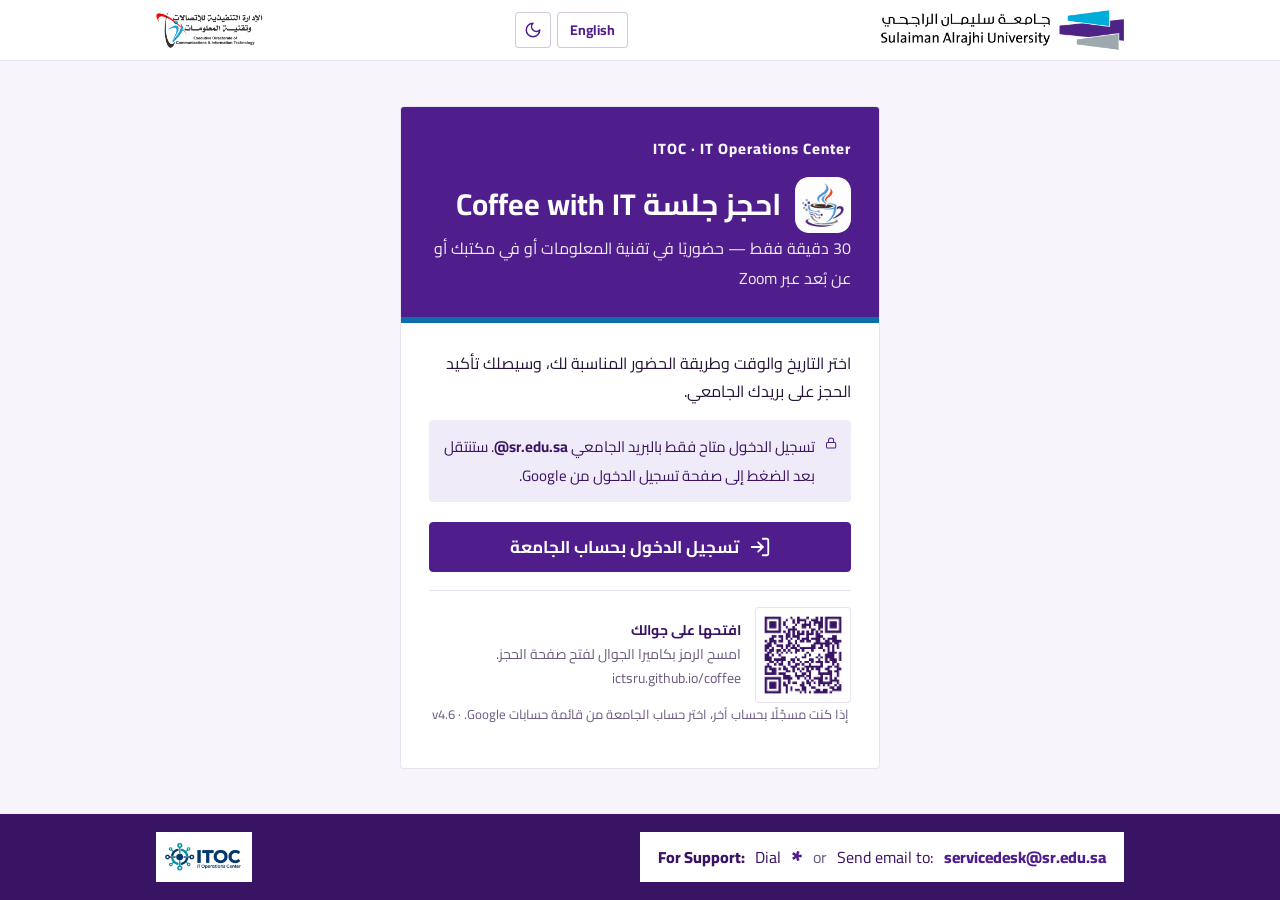
<file: index.html>
<!doctype html>
<html lang="ar" dir="rtl">
<head>
<meta charset="utf-8">
<meta name="viewport" content="width=device-width, initial-scale=1">
<script id="cwi-runtime">/* Coffee with IT · language + theme · v1.0 (app v3.6)
   - Language: Arabic by default on every visit. ?lang=en (e.g. links in English e-mails) or the «English» button switch it;
     the choice is kept while the browser tab/session stays open (sessionStorage), not across visits.
     Theme: saved choice › device setting (follows it live).
   - The page markup stays Arabic; this layer translates text nodes and attributes (placeholder, title, aria-label, alt)
     with the EN dictionary and the patterns below, including content rendered later (MutationObserver).
   - Mark any element with data-noi18n to leave it untouched. */
(function () {
  'use strict';
  var KL = 'cwit.lang', KT = 'cwit.theme';
  function get(k) { try { return localStorage.getItem(k); } catch (e) { return null; } }
  function put(k, v) { try { localStorage.setItem(k, v); } catch (e) {} }
  function sget(k) { try { return sessionStorage.getItem(k); } catch (e) { return null; } }
  function sput(k, v) { try { sessionStorage.setItem(k, v); } catch (e) {} }
  try { localStorage.removeItem(KL); } catch (e) {}   // v3.6–3.7 remembered the language across visits
  function qp(name) { var m = new RegExp('[?&]' + name + '=([^&#]*)').exec(location.search); return m ? decodeURIComponent(m[1]) : ''; }
  var mq = window.matchMedia ? window.matchMedia('(prefers-color-scheme: dark)') : null;
  function sysTheme() { return mq && mq.matches ? 'dark' : 'light'; }
  var urlLang = qp('lang'), urlTheme = qp('theme');
  if (urlLang === 'ar' || urlLang === 'en') sput(KL, urlLang);
  if (urlTheme === 'dark' || urlTheme === 'light') put(KT, urlTheme);
  var lang = sget(KL), theme = get(KT);
  var CWI = window.CWI = {
    lang: (lang === 'ar' || lang === 'en') ? lang : 'ar',
    langSet: lang === 'ar' || lang === 'en',
    theme: (theme === 'dark' || theme === 'light') ? theme : sysTheme(),
    themeSet: theme === 'dark' || theme === 'light',
    listeners: [],
    onChange: function (fn) { CWI.listeners.push(fn); }
  };
  function applyRoot() {
    var h = document.documentElement;
    h.setAttribute('lang', CWI.lang); h.setAttribute('dir', CWI.lang === 'ar' ? 'rtl' : 'ltr'); h.setAttribute('data-theme', CWI.theme);
  }
  applyRoot();
  if (mq) (mq.addEventListener ? mq.addEventListener.bind(mq, 'change') : mq.addListener.bind(mq))(function () {
    if (!CWI.themeSet) { CWI.theme = sysTheme(); applyRoot(); syncButtons(); fire('theme'); }
  });

  /* ---------- translation ---------- */
  var EN = {"جامعة سليمان الراجحي":"Sulaiman Al Rajhi University","الإدارة التنفيذية للاتصالات وتقنية المعلومات":"Executive Directorate of Communications & IT","Coffee with IT — قهوة مع تقنية المعلومات":"Coffee with IT","حدث خطأ غير متوقع.":"An unexpected error occurred.","جارٍ التحميل…":"Loading…","الأحد":"Sunday","الاثنين":"Monday","الثلاثاء":"Tuesday","الأربعاء":"Wednesday","الخميس":"Thursday","الجمعة":"Friday","السبت":"Saturday","يناير":"January","فبراير":"February","مارس":"March","أبريل":"April","مايو":"May","يونيو":"June","يوليو":"July","أغسطس":"August","سبتمبر":"September","أكتوبر":"October","نوفمبر":"November","ديسمبر":"December","احجز جلسة Coffee with IT":"Book a Coffee with IT session","احجز جلسة":"Book a","جلسة قصيرة مع فريق تقنية المعلومات — اختر الموضوع والموعد المناسبين لك":"A short session with the IT team — choose the topic and time that suit you","مدة الجلسة 10 دقائق":"Session length: 10 minutes","دقائق":"minutes","مسجّل الدخول:":"Signed in:","لوحة الإدارة":"Admin dashboard","جارٍ تحميل المواعيد المتاحة…":"Loading available times…","حجوزاتي القائمة":"My upcoming bookings","اختر التاريخ":"Choose a date","لا توجد مواعيد متاحة حاليًا. يرجى المحاولة لاحقًا.":"No times are available right now. Please try again later.","اختر الوقت":"Choose a time","اختر التاريخ أولًا.":"Choose a date first.","طريقة الحضور":"Attendance","حضوري":"In person","في مقر الإدارة التنفيذية للاتصالات وتقنية المعلومات":"At the Executive Directorate of Communications & IT","في مكتبك":"At your office","حضوري — يزورك فريق تقنية المعلومات في مكتبك":"In person — the IT team visits you at your office","عن بُعد عبر":"Remote via","يصلك رابط الاجتماع بالبريد الإلكتروني":"You will receive the meeting link by e-mail","أين مكتبك؟":"Where is your office?","رقم المبنى":"Building no.","رقم المكتب":"Office no.","مثال: 1":"e.g. 1","مثال: 2122":"e.g. 2122","بياناتك":"Your details","موضوع الجلسة":"Session topic","اختر موضوع الجلسة…":"Choose a session topic…","✎ موضوع آخر أو سؤال تود مناقشته…":"✎ Another topic or a question you'd like to discuss…","اكتب الموضوع أو السؤال الذي تود مناقشته":"Write the topic or question you'd like to discuss","مثال: كيف أشارك ملفًا كبيرًا مع جهة خارجية بأمان؟":"e.g. How do I share a large file with an external party securely?","الاسم":"Name","البريد الإلكتروني":"E-mail","تمت تعبئته من حساب الدخول":"Filled in from your sign-in account","الإدارة":"Department","اختر الإدارة…":"Choose the department…","رقم التحويلة":"Extension","ملاحظات إضافية (اختياري)":"Additional notes (optional)","ملخص الحجز":"Booking summary","الموضوع":"Topic","التاريخ":"Date","الوقت":"Time","الحضور":"Attendance","أكمل الحقول المطلوبة (*) لتفعيل زر التأكيد.":"Complete the required fields (*) to enable the confirm button.","تأكيد الحجز":"Booking confirmation","جارٍ الحجز…":"Booking…","✓ تم تأكيد الحجز":"✓ Booking confirmed","تم تأكيد حجزك":"Your booking is confirmed","أرسلنا تفاصيل الحجز إلى بريدك الجامعي":"We have sent the booking details to your university e-mail","، مع دعوة في التقويم":", with a calendar invitation","العودة إلى المواعيد":"Back to available times","رقم الحجز":"Booking no.","مكتمل":"Full","محجوز":"Booked","إلغاء":"Cancel","تم إلغاء الحجز.":"Booking cancelled.","حضوري — في مكتبك":"In person — at your office","عن بُعد (Zoom)":"Remote (Zoom)","يرجى اختيار موضوع الجلسة.":"Please choose a session topic.","يرجى كتابة الموضوع أو السؤال الذي تود مناقشته.":"Please write the topic or question you'd like to discuss.","يرجى إدخال رقم المبنى.":"Please enter the building number.","يرجى إدخال رقم المكتب.":"Please enter the office number.","يرجى إدخال الاسم.":"Please enter your name.","يرجى إدخال بريد إلكتروني صحيح.":"Please enter a valid e-mail address.","يرجى اختيار الإدارة.":"Please choose your department.","الإدارة التنفيذية للاتصالات وتقنية المعلومات — [المبنى / الغرفة]":"Executive Directorate of Communications & IT — [Building / Room]","حماية بيانات الاجتماعات عند استخدام Read AI":"Protecting meeting data when using Read AI","إعدادات مشاركة تقارير Read AI":"Read AI report-sharing settings","الاستخدام الآمن لأدوات الذكاء الاصطناعي":"Safe use of AI tools","لديك حجز قائم بالفعل. يمكنك إلغاؤه من «حجوزاتي» ثم الحجز من جديد.":"You already have an upcoming booking. Cancel it under “My bookings” to book again.","هذا الموعد غير متاح.":"This time is not available.","انتهى هذا الموعد، يرجى اختيار موعد آخر.":"This time has passed — please choose another.","عذرًا، تم حجز هذا الموعد للتو. يرجى اختيار موعد آخر.":"Sorry, this time was just booked. Please choose another.","بيانات الحجز غير مكتملة.":"The booking details are incomplete.","الموضوع المختار لم يعد متاحًا — حدّث الصفحة واختر موضوعًا من القائمة.":"The selected topic is no longer available — refresh the page and choose a topic from the list.","اكتب الموضوع أو السؤال الذي تود مناقشته.":"Write the topic or question you'd like to discuss.","أدخل رقم المبنى ورقم المكتب للجلسة الحضورية في مكتبك.":"Enter the building and office number for a session at your office.","لم يتم العثور على الحجز.":"Booking not found.","لم يتم العثور على الحجز. تأكد من فتح الرابط من رسالة التقييم.":"Booking not found. Make sure you opened the link from the rating e-mail.","رابط التقييم خاص بصاحب الحجز. سجّل الدخول بالحساب الذي حجزت به.":"This rating link belongs to the person who booked. Sign in with the account you booked with.","رابط التقييم خاص بصاحب الحجز.":"This rating link belongs to the person who booked.","هذا الحجز ملغى، لا يمكن تقييمه.":"This booking was cancelled and cannot be rated.","يرجى اختيار التقييم من 1 إلى 5.":"Please select a rating from 1 to 5.","يمكنك تقييم الجلسة بعد انتهائها.":"You can rate the session after it ends.","الدخول متاح فقط بالبريد الجامعي @sr.edu.sa":"Sign-in is available only with a university @sr.edu.sa account","هذه الصفحة متاحة لمسؤولي النظام فقط.":"This page is available to system administrators only.","تقييم جلسة Coffee with IT":"Rate your Coffee with IT session","قيّم جلسة":"Rate your","رأيك يساعدنا على تطوير جلساتنا":"Your feedback helps us improve our sessions","الجلسة":"Session","ما مدى رضاك العام عن الجلسة؟":"Overall, how satisfied were you with the session?","ما مقترحاتك لتحسين جلسات Coffee with IT؟":"What would you suggest to improve Coffee with IT sessions?","اختياري":"Optional","إرسال التقييم":"Submit rating","جارٍ الإرسال…":"Sending…","شكرًا لتقييمك":"Thank you for your feedback","يمكنك تعديل تقييمك في أي وقت من نفس الرابط.":"You can change your rating at any time from the same link.","تعديل التقييم":"Edit rating","سبق أن قيّمت هذه الجلسة — يمكنك تعديل تقييمك.":"You have already rated this session — you can update your answer.","يرجى اختيار التقييم من 1 إلى 5":"Please select a rating from 1 to 5","غير راضٍ إطلاقًا":"Very dissatisfied","غير راضٍ":"Dissatisfied","محايد":"Neutral","راضٍ":"Satisfied","راضٍ جدًا":"Very satisfied","احجز جلسة Coffee with IT — تسجيل الدخول":"Book a Coffee with IT session — Sign in","10 دقائق فقط — حضوريًا في تقنية المعلومات أو عن بُعد عبر":"Just 10 minutes — in person at IT or remotely via","اختر التاريخ والوقت وطريقة الحضور المناسبة لك، وسيصلك تأكيد الحجز على بريدك الجامعي.":"Choose the date, time and attendance mode that suit you, and you will receive a confirmation at your university e-mail.","تسجيل الدخول متاح فقط بالبريد الجامعي":"Sign-in is available only with your university e-mail",". ستنتقل بعد الضغط إلى صفحة تسجيل الدخول من Google.":". You will be taken to Google's sign-in page.","تسجيل الدخول بحساب الجامعة":"Sign in with your university account","رمز QR لصفحة الحجز ictsru.github.io/coffee":"QR code for the booking page ictsru.github.io/coffee","افتحها على جوالك":"Open it on your phone","امسح الرمز بكاميرا الجوال لفتح صفحة الحجز.":"Scan the code with your phone camera to open the booking page.","إذا كنت مسجّلًا بحساب آخر، اختر حساب الجامعة من قائمة حسابات Google. ·":"If you are signed in with another account, choose your university account from Google's account list. ·","لوحة إدارة حجوزات Coffee with IT":"Coffee with IT bookings dashboard","لوحة إدارة حجوزات":"Bookings dashboard —","· آخر تحديث:":"· Updated:","↻ تحديث":"↻ Refresh","فتح Google Sheet":"Open Google Sheet","صفحة الحجز":"Booking page","جارٍ تحميل البيانات…":"Loading data…","المؤشرات":"Indicators","الفلاتر":"Filters","تصفية الحجوزات وإعداد التقرير":"Filter bookings and build the report","من تاريخ":"From date","إلى تاريخ":"To date","الحالة":"Status","الكل":"All","مؤكد":"Confirmed","ملغى":"Cancelled","حضوري (مقر تقنية المعلومات)":"In person (IT office)","حضوري — في مكتب الموظف":"In person — at the employee's office","الحضور الفعلي":"Actual attendance","حضر":"Attended","لم يحضر":"No-show","غير مسجّل":"Not recorded","كل الإدارات":"All departments","كل المواضيع":"All topics","مقدم الجلسة":"Presenter","كل المقدمين":"All presenters","غير محدد":"Not set","بحث (الاسم، البريد، رقم الحجز، المقدم، الملاحظات)":"Search (name, e-mail, booking no., presenter, notes)","ابحث…":"Search…","فترة سريعة:":"Quick range:","اليوم":"Today","القادمة":"Upcoming","هذا الأسبوع":"This week","هذا الشهر":"This month","مسح الفلاتر":"Clear filters","⬇ تصدير Excel (CSV)":"⬇ Export Excel (CSV)","🖨 طباعة التقرير / PDF":"🖨 Print report / PDF","مقدمو الجلسات":"Presenters","(حسب الفلاتر المحددة — تُحتسب الجلسات المؤكدة المسند لها مقدم، ولا يُحتسب «لم يحضر»)":"(by the selected filters — confirmed sessions with a presenter; no-shows excluded)","عدد الجلسات":"Sessions","إجمالي الدقائق":"Total minutes","متوسط المدة":"Avg. duration","متوسط التقييم":"Avg. rating","إجمالي الدقائق لكل مقدم":"Total minutes per presenter","تقييم الجلسات":"Session ratings","(حسب الفلاتر المحددة)":"(by the selected filters)","توزيع التقييمات":"Rating distribution","متوسط التقييم حسب الموضوع":"Average rating by topic","آخر المقترحات والتعليقات":"Latest suggestions and comments","✉ إرسال الشكر والتقييم للجلسات المنتهية":"✉ Send thank-you & rating to ended sessions","إرسال نسخة تجريبية إليّ":"Send me a test copy","تفعيل الإرسال التلقائي":"Turn on automatic sending","مواضيع الجلسات":"Session topics","(تظهر المواضيع المفعّلة في القائمة المنسدلة بصفحة الحجز)":"(active topics appear in the booking page drop-down)","موضوع جديد:":"New topic:","مثال: الاستخدام الآمن لأدوات الذكاء الاصطناعي":"e.g. الاستخدام الآمن لأدوات الذكاء الاصطناعي","+ إضافة الموضوع":"+ Add topic","قائمة مقدمي الجلسات":"Presenter list","(تظهر الأسماء المفعّلة في القائمة المنسدلة عند تسجيل تفاصيل الجلسة)":"(active names appear in the drop-down when recording session details)","إضافة:":"Add:","اكتب الاسم":"Type the name","+ إضافة":"+ Add","صلاحيات لوحة الإدارة":"Admin dashboard access","صلاحيات الدخول على لوحة الإدارة":"Admin dashboard access","إدارة الصلاحيات متاحة لمالك النظام فقط — القائمة للعرض.":"Only the system owner can manage access — this list is read-only.","منح صلاحية:":"Grant access:","+ منح الصلاحية":"+ Grant access","مالك النظام لديه الصلاحية دائمًا ولا يمكن إيقافه. أي حساب آخر يُمنح أو يُوقف من هنا مباشرة دون تعديل الكود.":"The system owner always has access and cannot be suspended. Any other account is granted or suspended here — no code changes needed.","الحجوزات حسب الموضوع":"Bookings by topic","الحجوزات حسب الإدارة":"Bookings by department","الحجوزات حسب اليوم":"Bookings by day","سجل الحجوزات":"Bookings log","الموعد":"Slot","الموظف":"Employee","مقدم الجلسة / المدة":"Presenter / duration","الملاحظات":"Notes","التقييم":"Rating","إجراء":"Action","لا توجد حجوزات مطابقة للفلاتر.":"No bookings match the filters.","تفاصيل الجلسة":"Session details","الوقت المستغرق (بالدقائق)":"Actual duration (minutes)","مثال: 10":"e.g. 10","مدة الجلسة المخططة:":"Planned session length:","دقائق. اتركه فارغًا إن لم تُعقد الجلسة.":"minutes. Leave empty if the session did not take place.","ملاحظات على الجلسة":"Session notes","ما الذي نوقش، أسئلة الموظف، إجراءات متابعة…":"What was discussed, the employee's questions, follow-up actions…","حفظ":"Save","حجوزات مؤكدة":"Confirmed bookings","جلسات قادمة":"Upcoming sessions","حضوري / عن بُعد":"In person / remote","نسبة الحضور الفعلي":"Attendance rate","إجمالي دقائق الجلسات":"Total session minutes","حجوزات ملغاة":"Cancelled bookings","مرات الدخول للصفحة":"Page sign-ins","إجمالي":"Total","لا توجد بيانات.":"No data.","منتهٍ":"Ended","في المكتب":"At office","موضوع مقترح":"Suggested topic","المدة غير مسجّلة":"Duration not recorded","بانتظار الرد":"Awaiting reply","✎ تسجيل التفاصيل":"✎ Record details","✎ تعديل التفاصيل":"✎ Edit details","↻ إعادة إرسال التقييم":"↻ Resend rating","✉ إرسال الشكر والتقييم":"✉ Send thank-you & rating","الجلسة:":"Session:","الموظف:":"Employee:","عدد التقييمات":"Ratings","نسبة الاستجابة":"Response rate","نسبة الرضا":"Satisfaction","راضٍ أو راضٍ جدًا (4–5)":"Satisfied or very satisfied (4–5)","لا توجد تقييمات بعد.":"No ratings yet.","لا توجد تعليقات بعد.":"No comments yet.","الإرسال التلقائي مفعّل":"Automatic sending on","الإرسال التلقائي للشكر موقوف من الإعدادات":"Automatic thank-you is off in Settings","الإرسال التلقائي غير مفعّل":"Automatic sending off","عدد مقدمي الجلسات":"Presenters","عدد الجلسات المقدّمة":"Sessions delivered","متوسط مدة الجلسة":"Avg. session length","دقيقة":"minutes","لم تُسند جلسات لمقدمين بعد — استخدم «✎ تسجيل التفاصيل» في سجل الحجوزات.":"No sessions assigned to presenters yet — use “✎ Record details” in the bookings log.","الإجمالي":"Total","لا توجد مدد مسجّلة بعد.":"No durations recorded yet.","لا توجد أسماء بعد — أضف أول مقدم.":"No names yet — add the first presenter.","مفعّل":"Active","موقوف":"Inactive","إيقاف":"Suspend","تفعيل":"Activate","حذف":"Remove","— اختر من فريق ITOC —":"— Choose from the ITOC team —","اسم آخر (خارج الفريق)…":"Another name (outside the team)…","بريد آخر @sr.edu.sa…":"Another @sr.edu.sa e-mail…","تم إيقاف الاسم — لن يظهر في القائمة المنسدلة.":"Name suspended — it will no longer appear in the drop-down.","تم تفعيل الاسم.":"Name activated.","مالك النظام":"System owner","مسموح":"Allowed","تم حذف الصلاحية.":"Access removed.","تم تفعيل صلاحية الدخول.":"Access activated.","تم إيقاف صلاحية الدخول.":"Access suspended.","— اختر مقدم الجلسة —":"— Choose a presenter —","الوقت المستغرق يجب أن يكون رقمًا بين 1 و240 دقيقة.":"The duration must be a number between 1 and 240 minutes.","اختر مقدم الجلسة قبل تسجيل الوقت المستغرق.":"Choose the presenter before recording the duration.","تقرير حجوزات جلسات Coffee with IT":"Coffee with IT bookings report","كل الفترات":"All periods","لا توجد مواضيع بعد — أضف أول موضوع.":"No topics yet — add the first one.","تم إيقاف الموضوع — لن يظهر في صفحة الحجز.":"Topic suspended — it will no longer appear on the booking page.","تم تفعيل الموضوع.":"Topic activated.","تم إلغاء الحجز وإبلاغ الموظف.":"Booking cancelled and the employee notified.","إرسال رسالة الشكر والتقييم لكل جلسة منتهية لم تُرسل لها بعد (يُستثنى من سُجّل «لم يحضر»)؟":"Send the thank-you & rating e-mail to every ended session that has not received it (no-shows excluded)?","لا توجد جلسات منتهية بانتظار رسالة الشكر.":"No ended sessions are waiting for a thank-you e-mail.","تم تفعيل الإرسال التلقائي كل ساعة: التذكير قبل الجلسة، والشكر والتقييم بعدها.":"Hourly automatic sending is on: reminders before sessions, thank-you & rating after them.","تمت إضافة الموضوع وأصبح متاحًا في صفحة الحجز.":"Topic added and now available on the booking page.","أدخل بريدًا جامعيًا صحيحًا @sr.edu.sa":"Enter a valid university @sr.edu.sa e-mail","موضوع آخر (مقترح من الموظف)":"Other topic (suggested by the employee)","مقترح من الموظف":"Suggested by employee","من القائمة":"From list","تاريخ التسجيل":"Registered at","نوع الموضوع":"Topic type","البريد":"E-mail","التحويلة":"Extension","مكان الجلسة (المكتب)":"Location (office)","الوقت المستغرق (دقيقة)":"Duration (min)","ملاحظات الجلسة":"Session notes","ملاحظات الموظف":"Employee notes","التقييم (1-5)":"Rating (1-5)","تعليق التقييم":"Rating comment","إرسال الشكر":"Thank-you sent","الاسم الإنجليزي":"English name","✎ الاسم الإنجليزي":"✎ English name","الاسم بالإنجليزية (اختياري)":"English name (optional)","الاسم الإنجليزي للموضوع (يظهر في صفحة الحجز والبريد باللغة الإنجليزية):":"English name of the topic (shown on the English booking page and in English e-mails):","تم حفظ الاسم الإنجليزي.":"English name saved.","هذا الموضوع موجود بالفعل.":"This topic already exists.","اكتب اسم الموضوع.":"Type the topic name.","الموضوع غير موجود.":"Topic not found.","هذا الاسم موجود في القائمة بالفعل.":"This name is already in the list.","اختر أو اكتب اسم مقدم الجلسة.":"Choose or type the presenter's name.","اختر مقدم الجلسة من القائمة.":"Choose the presenter from the list.","الاسم غير موجود.":"Name not found.","هذا الحساب لديه صلاحية الدخول بالفعل.":"This account already has access.","هذا الحساب مالك النظام ولديه الصلاحية دائمًا.":"This account is the system owner and always has access.","لا يمكن تعديل صلاحية مالك النظام.":"The system owner's access cannot be changed.","لا يمكن حذف مالك النظام.":"The system owner cannot be removed.","الحساب غير موجود في قائمة الصلاحيات.":"The account is not in the access list.","البريد يجب أن يكون بالنطاق @sr.edu.sa":"The e-mail must be on the @sr.edu.sa domain","الحجز غير موجود أو ملغى مسبقًا.":"The booking does not exist or was already cancelled.","الحجز غير موجود أو ملغى.":"The booking does not exist or is cancelled.","لم تنتهِ الجلسة بعد.":"The session has not ended yet.","قيمة غير صالحة.":"Invalid value.","الوقت المستغرق يجب أن يكون بين 1 و240 دقيقة.":"The duration must be between 1 and 240 minutes.","الوضع الداكن":"Dark mode","الوضع الفاتح":"Light mode","التبديل إلى الإنجليزية":"Switch to English","جلساتي":"My sessions","جلساتي — Coffee with IT":"My sessions — Coffee with IT","مقدم جلسات":"Presenter ·","جارٍ تحميل جلساتك…":"Loading your sessions…","تصفية الجلسات":"Filter sessions","بانتظار التسجيل":"Awaiting details","المنتهية":"Past","قادمة":"Upcoming","مسجّلة":"Recorded","ابحث بالاسم أو الموضوع…":"Search by name or topic…","بحث":"Search","لا توجد جلسات مسندة إليك بعد — يُسند مسؤول النظام الجلسات إلى المقدمين من لوحة الإدارة.":"No sessions are assigned to you yet — an administrator assigns sessions to presenters from the admin dashboard.","لا توجد جلسات مطابقة.":"No matching sessions.","المكان":"Location","تحويلة":"Ext.","في مكتب الموظف":"At employee's office","تقييم الموظف:":"Employee rating:","لم يقيّم الموظف الجلسة بعد.":"The employee has not rated the session yet.","يظهر التقييم بعد انتهاء الجلسة.":"The rating appears after the session ends.","المدة المخططة:":"Planned:","يمكنك تسجيل مدة الجلسة بعد بدايتها.":"You can record the duration once the session has started.","جلسات قدّمتها":"Sessions delivered","متوسط تقييمي":"My average rating","بانتظار تسجيل المدة":"Awaiting duration","سجّل الوقت المستغرق بعد الجلسة":"Record the actual time after each session","جارٍ الحفظ…":"Saving…","✓ تم الحفظ — يظهر في لوحة الإدارة":"✓ Saved — now visible in the admin dashboard","✓ سجّلها المقدم":"✓ Recorded by presenter","هذه الجلسة غير مسندة إليك.":"This session is not assigned to you.","صفحة «جلساتي» متاحة لمقدمي الجلسات المسجّلين في القائمة فقط.":"«My sessions» is available to listed presenters only.","إرسال بريد المقدم التجريبي إليّ":"Send me a test presenter e-mail","✉ أُبلغ المقدم":"✉ Presenter notified","بريد المقدم بعد كل جلسة: مفعّل":"Presenter e-mail after each session: on","بريد المقدم موقوف من الإعدادات (PresenterMail)":"Presenter e-mail is off in Settings (PresenterMail)","بريد المقدم يتطلب تفعيل الإرسال التلقائي":"Presenter e-mail needs automatic sending turned on","تعديل الحجز":"Edit booking","✎ تعديل الحجز":"✎ Edit booking","بيانات الموظف":"Employee details","بيانات الجلسة":"Session details","متابعة الجلسة":"Session follow-up","لغة الرسائل":"E-mail language","العربية":"Arabic","English":"English","اكتب الموضوع":"Type the topic","✎ موضوع آخر (اكتبه)…":"✎ Another topic (type it)…","إرسال بريد للموظف بالبيانات المحدّثة":"E-mail the employee the updated details","سجل التعديلات":"Edit history","حفظ التعديلات":"Save changes","لم تتغير أي بيانات.":"Nothing changed.","اكتب اسم الموظف.":"Type the employee's name.","اختر الإدارة.":"Choose the department.","اختر موضوع الجلسة أو اكتبه.":"Choose or type the session topic.","أدخل تاريخًا ووقتًا صحيحين.":"Enter a valid date and time.","أدخل رقم المبنى ورقم المكتب للجلسة في مكتب الموظف.":"Enter the building and office number for a session at the employee's office.","هذا الموعد محجوز لحجز آخر — اختر وقتًا مختلفًا.":"This slot is taken by another booking — choose a different time.","أُرسل بريد للموظف بالبيانات المحدّثة.":"The employee was e-mailed the updated details.","اللغة":"Language","مكان المكتب":"Office location","الوقت المستغرق":"Duration","لم تُسند جلسات لمقدمين بعد — استخدم «✎ تعديل الحجز» في سجل الحجوزات.":"No sessions assigned to presenters yet — use “✎ Edit booking” in the bookings log.","✉ معاينة الرسائل":"✉ Preview e-mails","معاينة رسائل البريد":"E-mail preview","كما تصل إلى صندوق البريد — ببيانات تجريبية":"As delivered to the inbox — with sample data","الرسالة":"Message","تحديث الحجز":"Booking update","إلغاء الحجز":"Booking cancellation","التذكير قبل الجلسة":"Reminder before the session","الشكر والتقييم":"Thank-you & rating","بريد مقدم الجلسة":"Presenter e-mail","العرض":"View","سطح المكتب":"Desktop","الجوال":"Phone","جارٍ تجهيز المعاينة…":"Preparing the preview…","معاينة الرسالة":"Message preview","✉ إرسال هذه الرسالة إليّ":"✉ Send this e-mail to me","إغلاق":"Close","من":"From","إلى":"To","الرد إلى":"Reply-to","نسخة مخفية":"BCC","الموظف صاحب الحجز":"The employee who booked","بريد المقدم يُرسل بالعربية دائمًا.":"The presenter e-mail is always sent in Arabic.","مدة الجلسة 30 دقيقة":"Session length: 30 minutes","30 دقيقة فقط — حضوريًا في تقنية المعلومات أو في مكتبك أو عن بُعد عبر":"Just 30 minutes — in person at IT, at your office, or remotely via","مدة الجلسة المخططة: 30 دقيقة. اتركه فارغًا إن لم تُعقد الجلسة.":"Planned session length: 30 minutes. Leave empty if the session did not take place.","مثال: 30":"e.g. 30"};
  var AR = /[\u0600-\u06FF]/;
  var DAYS = ['الأحد', 'الاثنين', 'الثلاثاء', 'الأربعاء', 'الخميس', 'الجمعة', 'السبت'];
  var MONTHS = ['يناير', 'فبراير', 'مارس', 'أبريل', 'مايو', 'يونيو', 'يوليو', 'أغسطس', 'سبتمبر', 'أكتوبر', 'نوفمبر', 'ديسمبر'];
  var D = DAYS.join('|'), M = MONTHS.join('|');
  function loc(s) { return String(s).replace(/مبنى\s*(\S+)\s*—\s*مكتب\s*(\S+)/g, 'Building $1 — Office $2'); }
  function dates(s) {
    return String(s)
      .replace(new RegExp('(' + D + ') (\\d{1,2}) (' + M + ')(?: (\\d{4}))?', 'g'), function (m, d, n, mo, y) { return EN[d] + ', ' + n + ' ' + EN[mo] + (y ? ' ' + y : ''); })
      .replace(new RegExp('(\\d{1,2}) (' + M + ')', 'g'), function (m, n, mo) { return n + ' ' + EN[mo]; });
  }
  function soft(s) { return toEn(s); }
  // [pattern, replacement(match) → string]; groups are translated recursively with tr()
  var PAT = [
    [/^من (\d\d:\d\d) إلى (\d\d:\d\d)$/, function (m) { return 'From ' + m[1] + ' to ' + m[2]; }],
    [/^(.+) · من (\d\d:\d\d) إلى (\d\d:\d\d)$/, function (m) { return dates(m[1]) + ' · ' + m[2] + '–' + m[3]; }],
    [/^المواعيد المتاحة يوم (.+) \(مدة الجلسة (\d+) (?:دقائق|دقيقة)\)$/, function (m) { return 'Available times on ' + dates(m[1]) + ' (' + m[2] + '-minute session)'; }],
    [/^(.+) — مكتمل$/, function (m) { return dates(m[1]) + ' — full'; }],
    [/^(\d\d:\d\d) محجوز$/, function (m) { return m[1] + ' booked'; }],
    [/^(.+) \(مبنى (.+) — مكتب (.*)\)$/, function (m) { return soft(m[1]) + ' (Building ' + m[2] + ' — Office ' + m[3] + ')'; }],
    [/^مبنى (.+) — مكتب (.+)$/, function (m) { return 'Building ' + m[1] + ' — Office ' + m[2]; }],
    [/^(.+?) · (مبنى .+)$/, function (m) { return soft(m[1]) + ' · ' + loc(m[2]); }],
    [/^(\d\d:\d\d) · (.+)$/, function (m) { return m[1] + ' · ' + soft(m[2]); }],
    [/^إلغاء حجز (.+?) \((.+)\)؟ سيُرسل إليه بريد بالإلغاء\.$/, function (m) { return 'Cancel the booking of ' + m[1] + ' (' + dates(m[2]) + ')? A cancellation e-mail will be sent.'; }],
    [/^إلغاء حجز (.+)$/, function (m) { return 'Cancel booking — ' + dates(m[1]); }],
    [/^(\d+) موظفًا$/, function (m) { return m[1] + ' staff'; }],
    [/^المتاح: (\d+) موعدًا$/, function (m) { return 'Available: ' + m[1] + ' slots'; }],
    [/^(\d+) منها في مكتب الموظف$/, function (m) { return m[1] + ' at the employee\'s office'; }],
    [/^(\d+) حضر · (\d+) لم يحضر$/, function (m) { return m[1] + ' attended · ' + m[2] + ' no-show'; }],
    [/^(\d+) جلسة مقدّمة$/, function (m) { return m[1] + ' sessions delivered'; }],
    [/^(\d+)% من الإجمالي$/, function (m) { return m[1] + '% of total'; }],
    [/^من (\d+) اسمًا مفعّلًا$/, function (m) { return 'of ' + m[1] + ' active names'; }],
    [/^(\d+) بمدة مسجّلة$/, function (m) { return m[1] + ' with duration'; }],
    [/^المخطط: (\d+) د$/, function (m) { return 'Planned: ' + m[1] + ' min'; }],
    [/^([\d,]+) د$/, function (m) { return m[1] + ' min'; }],
    [/^([\d,]+) دقيقة$/, function (m) { return m[1] + ' minutes'; }],
    [/^(\d+) بتعليق$/, function (m) { return m[1] + ' with comment'; }],
    [/^من (\d+) رسالة تقييم$/, function (m) { return 'of ' + m[1] + ' rating e-mails'; }],
    [/^(\d+) جلسة$/, function (m) { return m[1] + ' sessions'; }],
    [/^(\d+) حجز$/, function (m) { return m[1] + ' bookings'; }],
    [/^(\d) · (.+)$/, function (m) { return m[1] + ' · ' + soft(m[2]); }],
    [/^(.+): (\d+) \((\d+)%\)$/, function (m) { return soft(m[1]) + ': ' + m[2] + ' (' + m[3] + '%)'; }],
    [/^(.*) · تحويلة$/, function (m) { return soft(m[1]) + ' · Ext.'; }],
    [/^(حضر|لم يحضر) — (.+)$/, function (m) { return EN[m[1]] + ' — ' + m[2]; }],
    [/^(\d+) قادمة$/, function (m) { return m[1] + ' upcoming'; }],
    [/^(\d+) تقييم$/, function (m) { return m[1] + ' ratings'; }],
    [/^متوسط (\d+) د للجلسة$/, function (m) { return 'Avg. ' + m[1] + ' min per session'; }],
    [/^المدة المخططة: (\d+) (?:دقائق|دقيقة)\.$/, function (m) { return 'Planned length: ' + m[1] + ' minutes.'; }],
    [/^آخر تحديث: (.+?)(?: · (.+))?$/, function (m) { return 'Last updated: ' + m[1] + (m[2] ? ' · ' + m[2] : ''); }],
    [/^سجّلها (.+)$/, function (m) { return 'Recorded by ' + m[1]; }],
    [/^الموظف: $/, function () { return 'Employee: '; }],
    [/^✎ عُدّل (.+)$/, function (m) { return '✎ Edited ' + m[1]; }],
    [/^حقول معدّلة: (\d+)$/, function (m) { return 'Changed fields: ' + m[1]; }],
    [/^تعديل حجز (.+)$/, function (m) { return 'Edit booking — ' + m[1]; }],
    [/^(.+) · (\S+) · (CWI-\S+) · ملغى$/, function (m) { return dates(m[1]) + ' · ' + m[2] + ' · ' + m[3] + ' · cancelled'; }],
    [/^تم حفظ تعديلات حجز (.+?)(?: \((.+)\))?\.( أُرسل بريد للموظف بالبيانات المحدّثة\.)?$/, function (m) {
      return 'Changes saved for ' + m[1] + (m[2] ? ' (' + m[2].split('، ').map(function (x) { return EN[x] || x; }).join(', ') + ')' : '') + '.' + (m[3] ? ' The employee was e-mailed the updated details.' : ''); }],
    [/^أُرسلت المعاينة إلى (\S+)(?: من (\S+))?\.$/, function (m) { return 'Preview sent to ' + m[1] + (m[2] ? ' from ' + m[2] : '') + '.'; }],
    [/^مدة الجلسة (\d+) (?:دقائق|دقيقة)$/, function (m) { return 'Session length: ' + m[1] + ' minutes'; }],
    [/^مدة الجلسة المخططة: (\d+) (?:دقائق|دقيقة)\. اتركه فارغًا إن لم تُعقد الجلسة\.$/, function (m) { return 'Planned session length: ' + m[1] + ' minutes. Leave empty if the session did not take place.'; }],
    [/^أُرسل في (.+)$/, function (m) { return 'Sent on ' + m[1]; }],
    [/^أُرسل بريد المقدم التجريبي إلى (.+)\.$/, function (m) { return 'Test presenter e-mail sent to ' + m[1] + '.'; }],
    [/^أُرسلت في (.+)$/, function (m) { return 'Sent on ' + m[1]; }],
    [/^إرسال الشكر والتقييم إلى (.+)$/, function (m) { return 'Send thank-you & rating to ' + m[1]; }],
    [/^تفاصيل جلسة (.+)$/, function (m) { return 'Session details — ' + m[1]; }],
    [/^حذف صلاحية (.+) نهائيًا من القائمة؟$/, function (m) { return 'Permanently remove ' + m[1] + ' from the access list?'; }],
    [/^حذف صلاحية (.+)$/, function (m) { return 'Remove access — ' + m[1]; }],
    [/^(.+) \(موقوف\)$/, function (m) { return m[1] + ' (inactive)'; }],
    [/^الفترة: (.+?) · عدد السجلات: (\d+)(?: · الموضوع: (.+))?$/, function (m) { return 'Period: ' + soft(m[1]) + ' · Records: ' + m[2] + (m[3] ? ' · Topic: ' + soft(m[3]) : ''); }],
    [/^أُعدّ بواسطة (.+)$/, function (m) { return 'Prepared by ' + m[1]; }],
    [/^من (.+) إلى (.+)$/, function (m) { return 'From ' + dates(m[1]) + ' to ' + dates(m[2]); }],
    [/^من (.+)$/, function (m) { return 'From ' + dates(m[1]); }],
    [/^إلى (.+)$/, function (m) { return 'To ' + dates(m[1]); }],
    [/^تم إرسال (\d+) رسالة شكر وتقييم\.$/, function (m) { return m[1] + ' thank-you & rating e-mails sent.'; }],
    [/^أُرسلت نسخة تجريبية إلى (\S+)(?: من (\S+))?\.$/, function (m) { return 'Test copy sent to ' + m[1] + (m[2] ? ' from ' + m[2] : '') + '.'; }],
    [/^تمت إضافة «(.+)» إلى قائمة مقدمي الجلسات\.$/, function (m) { return '“' + m[1] + '” added to the presenter list.'; }],
    [/^تم منح صلاحية الدخول إلى (.+)\.$/, function (m) { return 'Access granted to ' + m[1] + '.'; }],
    [/^تم حفظ تفاصيل جلسة (.+)\.$/, function (m) { return 'Session details saved for ' + m[1] + '.'; }],
    [/^تم إرسال رسالة الشكر والتقييم إلى (.+)\.$/, function (m) { return 'Thank-you & rating e-mail sent to ' + m[1] + '.'; }],
    [/^(إرسال|إعادة إرسال) رسالة الشكر والتقييم إلى (.+)؟$/, function (m) { return (m[1] === 'إرسال' ? 'Send' : 'Resend') + ' the thank-you & rating e-mail to ' + m[2] + '?'; }],
    [/^منح (.+) صلاحية الدخول على لوحة الإدارة \(عرض كل الحجوزات وتعديلها\)؟$/, function (m) { return 'Give ' + m[1] + ' access to the admin dashboard (view and edit all bookings)?'; }],
    [/^إدارة صلاحيات الدخول متاحة لمالك النظام فقط \((.+)\)\.$/, function (m) { return 'Only the system owner can manage access (' + m[1] + ').'; }],
    [/^تعذّر الإرسال: (.+)$/, function (m) { return 'Could not send: ' + soft(m[1]); }],
    [/^(.+) \((\d+)\)$/, function (m) { return soft(m[1]) + ' (' + m[2] + ')'; }],
    [/^(.+): ([\d.,]+(?:\/5)?)$/, function (m) { return soft(m[1]) + ': ' + m[2]; }],
    [/^· (.+)$/, function (m) { return '· ' + soft(m[1]); }]
  ];
  function tr(s) { return CWI.lang === 'en' ? toEn(s) : s; }
  /* always English — also used to recognise text this layer already translated */
  function toEn(s) {
    if (s == null) return s;
    s = String(s);
    var k = s.trim();
    if (!k || !AR.test(k)) return s;
    var v = EN[k];
    if (v == null) for (var i = 0; i < PAT.length && v == null; i++) { var m = k.match(PAT[i][0]); if (m) v = PAT[i][1](m); }
    if (v == null) { var d = loc(dates(k)); if (d !== k) v = d; }
    if (v == null) return s;
    var a = s.indexOf(k);
    return s.slice(0, a) + v + s.slice(a + k.length);
  }
  CWI.t = tr;
  CWI.pick = function (ar, en) { return CWI.lang === 'en' ? en : ar; };

  var origText = new WeakMap(), origAttr = new WeakMap();
  var ATTRS = ['placeholder', 'title', 'aria-label', 'alt'];
  function skipped(el) { return el && el.closest && el.closest('script,style,[data-noi18n]'); }
  function doText(n) {
    var cur = n.nodeValue, o = origText.get(n);
    if (o === undefined || (cur !== o && cur !== toEn(o))) { o = cur; origText.set(n, o); }
    var want = CWI.lang === 'en' ? tr(o) : o;
    if (cur !== want) n.nodeValue = want;
  }
  function doAttrs(el) {
    var map = origAttr.get(el);
    for (var i = 0; i < ATTRS.length; i++) {
      var a = ATTRS[i]; if (!el.hasAttribute(a)) continue;
      var cur = el.getAttribute(a);
      if (!map) { map = {}; origAttr.set(el, map); }
      var o = map[a];
      if (o === undefined || (cur !== o && cur !== toEn(o))) { o = cur; map[a] = o; }
      var want = CWI.lang === 'en' ? tr(o) : o;
      if (cur !== want) el.setAttribute(a, want);
    }
  }
  function walk(node) {
    if (node.nodeType === 3) { var pn = node.parentNode; if (pn && !skipped(pn) && pn.nodeName !== 'TEXTAREA') doText(node); return; }
    if (node.nodeType !== 1 || skipped(node)) return;
    doAttrs(node);
    if (node.nodeName === 'TEXTAREA') return;   // placeholder only — never what the user typed
    for (var c = node.firstChild; c; c = c.nextSibling) walk(c);
  }
  var titleAr = null;
  function translateAll() {
    if (titleAr === null) titleAr = document.title;
    document.title = CWI.lang === 'en' ? toEn(titleAr) : titleAr;
    if (document.body) walk(document.body);
  }
  var obs = new MutationObserver(function (list) {
    for (var i = 0; i < list.length; i++) {
      var m = list[i];
      if (m.type === 'childList') for (var j = 0; j < m.addedNodes.length; j++) walk(m.addedNodes[j]);
      else if (m.type === 'characterData') { var pn = m.target.parentNode; if (pn && !skipped(pn) && pn.nodeName !== 'TEXTAREA') doText(m.target); }
      else if (m.type === 'attributes' && !skipped(m.target)) doAttrs(m.target);
    }
  });

  /* ---------- buttons (inserted in the white brand bar) ---------- */
  var ICON_MOON = '<svg aria-hidden="true" width="18" height="18" viewBox="0 0 24 24" fill="none" stroke="currentColor" stroke-width="2" stroke-linecap="round" stroke-linejoin="round"><path d="M12 3a6 6 0 0 0 9 9 9 9 0 1 1-9-9Z"/></svg>';
  var ICON_SUN = '<svg aria-hidden="true" width="18" height="18" viewBox="0 0 24 24" fill="none" stroke="currentColor" stroke-width="2" stroke-linecap="round" stroke-linejoin="round"><circle cx="12" cy="12" r="4"/><path d="M12 2v2"/><path d="M12 20v2"/><path d="m4.93 4.93 1.41 1.41"/><path d="m17.66 17.66 1.41 1.41"/><path d="M2 12h2"/><path d="M20 12h2"/><path d="m6.34 17.66-1.41 1.41"/><path d="m19.07 4.93-1.41 1.41"/></svg>';
  var bLang, bTheme;
  function syncButtons() {
    if (!bLang) return;
    bLang.textContent = CWI.lang === 'ar' ? 'English' : 'عربي';
    bLang.setAttribute('lang', CWI.lang === 'ar' ? 'en' : 'ar');
    bLang.setAttribute('aria-label', CWI.lang === 'ar' ? 'Switch to English' : 'التبديل إلى العربية');
    var dark = CWI.theme === 'dark';
    bTheme.innerHTML = dark ? ICON_SUN : ICON_MOON;
    bTheme.setAttribute('aria-label', CWI.lang === 'en' ? (dark ? 'Light mode' : 'Dark mode') : (dark ? 'الوضع الفاتح' : 'الوضع الداكن'));
    bTheme.setAttribute('title', bTheme.getAttribute('aria-label'));
    bTheme.setAttribute('aria-pressed', String(dark));
  }
  function fire(what) { CWI.listeners.forEach(function (fn) { try { fn(what); } catch (e) { console.warn(e); } }); }
  CWI.setLang = function (l) {
    CWI.lang = l === 'en' ? 'en' : 'ar'; CWI.langSet = true; sput(KL, CWI.lang);
    applyRoot(); translateAll(); syncButtons(); fire('lang');
  };
  CWI.setTheme = function (t) {
    CWI.theme = t === 'dark' ? 'dark' : 'light'; CWI.themeSet = true; put(KT, CWI.theme);
    applyRoot(); syncButtons(); fire('theme');
  };
  function mountButtons() {
    var host = document.querySelector('.brand .in');
    if (!host) return;
    var box = document.createElement('div');
    box.className = 'cwi-prefs'; box.setAttribute('data-noi18n', '');
    bLang = document.createElement('button'); bLang.type = 'button'; bLang.className = 'cwi-p cwi-lang';
    bTheme = document.createElement('button'); bTheme.type = 'button'; bTheme.className = 'cwi-p cwi-theme';
    bLang.addEventListener('click', function () { CWI.setLang(CWI.lang === 'ar' ? 'en' : 'ar'); });
    bTheme.addEventListener('click', function () { CWI.setTheme(CWI.theme === 'dark' ? 'light' : 'dark'); });
    box.appendChild(bLang); box.appendChild(bTheme);
    host.insertBefore(box, host.children[1] || null);
    syncButtons();
  }
  function start() {
    mountButtons();
    translateAll();
    obs.observe(document.body, { childList: true, subtree: true, characterData: true, attributes: true, attributeFilter: ATTRS });
  }
  if (document.readyState === 'loading') document.addEventListener('DOMContentLoaded', start); else start();
})();
</script><!-- /cwi-runtime -->
<title>احجز جلسة Coffee with IT — تسجيل الدخول</title>
<link rel="icon" type="image/png" href="assets/cwit-favicon.png">
<link rel="apple-touch-icon" href="assets/cwit-favicon.png">
<link rel="preconnect" href="https://fonts.googleapis.com">
<link href="https://fonts.googleapis.com/css2?family=Cairo:wght@400;600;700;800&display=swap" rel="stylesheet">
<style>
:root{--purple:#501e8c;--purple-dark:#3a1464;--purple-light:#f0ebf8;--blue:#0a6eaa;--bg:#f7f5fb;--ink:#241436;--muted:#6b5a80;--border:rgba(80,30,140,.12)}
*{box-sizing:border-box}
html,body{margin:0;min-height:100%}
body{background:var(--bg);color:var(--ink);font-family:'Cairo',Tahoma,Arial,sans-serif;display:flex;flex-direction:column;min-height:100vh}
.en{direction:ltr;unicode-bidi:isolate;display:inline-block}
.brand{background:#fff;border-bottom:1px solid var(--border)}
.brand .in{max-width:1000px;margin:0 auto;padding:10px 16px;display:flex;justify-content:space-between;align-items:center;gap:16px}
.brand img{display:block;height:40px;width:auto;max-width:46%}
main{flex:1;display:flex;align-items:center;justify-content:center;padding:32px 16px}
.card{background:var(--surface);border:1px solid var(--border);border-radius:4px;max-width:480px;width:100%;overflow:hidden}
.top{background:var(--purple);color:#fff;padding:26px 28px 30px;position:relative}
.top::after{content:"";position:absolute;inset:auto 0 0 0;height:6px;background:var(--blue)}
.mark{display:inline-flex;align-items:center;gap:10px;font-weight:800;letter-spacing:1px;font-size:15px;opacity:.95}
.mark svg{background:#fff;border-radius:4px;padding:6px}
.top h1{margin:14px 0 4px;font-size:30px;line-height:1.3}
.top p{margin:0;opacity:.9}
.body{padding:26px 28px 28px}
.body p{margin:0 0 14px;line-height:1.8}
.note{background:var(--purple-light);border-radius:4px;padding:12px 14px;font-size:15px;color:var(--heading);display:flex;gap:10px;align-items:flex-start}
.btn{display:flex;align-items:center;justify-content:center;gap:10px;width:100%;min-height:50px;margin-top:20px;border-radius:4px;background:var(--purple);color:#fff;text-decoration:none;font-weight:700;font-size:17px;border:1px solid var(--purple)}
.btn:hover{background:var(--purple-dark)}
.btn:focus-visible{outline:2px solid var(--blue);outline-offset:2px}
.qrbox{display:flex;align-items:center;gap:14px;margin-top:18px;padding-top:16px;border-top:1px solid var(--border)}
.qrbox img{width:96px;height:96px;flex:0 0 96px;border:1px solid var(--border);border-radius:4px;padding:4px;background:#fff}
.qrbox p{margin:0;font-size:14px;color:var(--muted);line-height:1.7}
.qrbox b{color:var(--heading)}
@media (max-width:560px){.qrbox{display:none}}
.small{font-size:13px;color:var(--muted);text-align:center;margin-top:14px}
footer{background:var(--purple-dark);color:#fff}
footer .in{max-width:1000px;margin:0 auto;padding:18px 16px;display:flex;justify-content:space-between;align-items:center;gap:16px;flex-wrap:wrap}
.support{direction:ltr;background:#fff;color:var(--purple-dark);border-radius:var(--radius);padding:10px 18px;display:flex;align-items:center;gap:10px;flex-wrap:wrap;font-size:16px}
.support b{font-weight:800}.support .star{font-size:28px;font-weight:800;line-height:.6;padding-top:8px;color:var(--purple)}
.support a{color:var(--purple);font-weight:800;text-decoration:none}
.support .or{color:var(--muted)}
.itoc{display:block;background:#fff;border-radius:var(--radius);padding:6px 10px;line-height:0}
.itoc img{height:46px;width:auto;display:block}
.itoc:focus-visible{outline:2px solid #fff;outline-offset:2px}
/* >>> cwi-theme */
/* ===== Coffee with IT · theme tokens (light / dark) + language buttons · v1.0 (app v3.6) ===== */
:root{--surface:#fff;--surface-2:#fbfaff;--field:#fff;--field-border:rgba(80,30,140,.25);--heading:#3a1464;--accent:#501e8c;
  --off-bg:#f3f1f6;--off-ink:#a59cb3;--past-bg:#f2f4f7;--past-ink:#475467;--zoom-ink:#08537f;--office-bg:#fdf2fa;--office-ink:#9e165f;
  --err-bg:#fef3f2;--err-line:#fecdca;--info-bg:#e6f3fa;--info-line:#b9dcf0;--info-ink:#08537f;--okbg:#ecfdf3;--ok-line:#abefc6;--star:#e8a317}
:root[data-theme="dark"]{color-scheme:dark;--bg:#120c1b;--surface:#1c1528;--surface-2:#241b33;--field:#150f20;--field-border:rgba(196,168,255,.30);
  --ink:#ece6f5;--muted:#a99bbd;--border:rgba(196,168,255,.16);--purple-light:rgba(150,100,230,.22);--blue-light:rgba(56,152,214,.20);
  --heading:#dccbff;--accent:#c9b0ff;--off-bg:#211a2c;--off-ink:#6b5f7d;--past-bg:rgba(255,255,255,.08);--past-ink:#b9b0c9;
  --zoom-ink:#8fd0f5;--office-bg:rgba(238,70,188,.18);--office-ink:#f6addc;
  --red:#f97066;--red-light:rgba(240,68,56,.16);--danger:#f97066;--green:#47cd89;--green-light:rgba(23,178,106,.18);--ok:#47cd89;
  --amber:#fdb022;--amber-light:rgba(247,144,9,.18);--err-bg:rgba(240,68,56,.14);--err-line:rgba(240,68,56,.35);
  --info-bg:rgba(56,152,214,.16);--info-line:rgba(56,152,214,.35);--info-ink:#a6dbf7;--okbg:rgba(23,178,106,.16);--ok-line:rgba(23,178,106,.35);--star:#fdb022}
:root[data-theme="dark"] .brand{border-bottom-color:transparent}
.cwi-prefs{display:flex;gap:6px;align-items:center;flex:0 0 auto}
.cwi-p{display:inline-flex;align-items:center;justify-content:center;gap:6px;min-height:36px;min-width:36px;padding:4px 12px;border-radius:4px;
  border:1px solid rgba(80,30,140,.25);background:#fff;color:#501e8c;font:inherit;font-size:14px;font-weight:700;cursor:pointer;line-height:1}
.cwi-p:hover{background:#f0ebf8}
.cwi-p:focus-visible{outline:2px solid #0a6eaa;outline-offset:2px}
.cwi-lang{font-family:'Cairo',Tahoma,Arial,sans-serif}
.cwi-theme{padding:4px 8px}
@media (max-width:520px){.cwi-p{min-height:32px;min-width:32px;padding:3px 8px;font-size:13px}.brand img{max-width:34%!important}}
@media print{.cwi-prefs{display:none}
  :root[data-theme="dark"]{color-scheme:light;--bg:#fff;--surface:#fff;--surface-2:#fbfaff;--field:#fff;--ink:#241436;--muted:#6b5a80;--border:rgba(80,30,140,.12);
    --purple-light:#f0ebf8;--blue-light:#e6f3fa;--heading:#3a1464;--accent:#501e8c;--past-bg:#f2f4f7;--past-ink:#475467;--zoom-ink:#08537f;
    --office-bg:#fdf2fa;--office-ink:#9e165f;--red:#b42318;--red-light:#fef3f2;--green:#067647;--green-light:#ecfdf3;--amber:#b54708;--amber-light:#fffaeb}}
/* ===== end theme ===== */
/* logo placement stays as on the university letterhead in both languages: SRU right, ICTD left; ITOC bottom-left */
html[dir="ltr"] .brand .in{flex-direction:row-reverse}
html[dir="ltr"] footer .in,html[dir="ltr"] footer .wrap{flex-direction:row-reverse}
/* v3.9 — ITOC badge matches the «For Support» box: same height (row stretches both), logo scaled to fit */
footer .in,footer .wrap{align-items:stretch}
footer .support{align-self:stretch}
footer .itoc{display:flex;align-items:center;padding:3px 9px}
footer .itoc img{height:32px!important;width:auto}
/* <<< cwi-theme */
</style>
<link rel="stylesheet" href="https://ictsru.github.io/brand/css/sru-tech-bg.css">
</head>
<body>
<div class="brand"><div class="in">
  <img src="[data-uri]" alt="جامعة سليمان الراجحي">
  <img src="[data-uri]" alt="الإدارة التنفيذية للاتصالات وتقنية المعلومات">
</div></div>

<main>
  <div class="card">
    <div class="top sru-tech-bg">
      <span class="mark en">ITOC · IT Operations Center</span>
      <div style="display:flex;align-items:center;gap:14px;margin-top:14px">
        <span style="line-height:0;flex:0 0 auto"><img src="[data-uri]" alt="Coffee with IT — قهوة مع تقنية المعلومات" width="56" height="56" style="display:block;width:56px;height:56px;border-radius:14px"></span>
        <h1 style="margin:0">احجز جلسة <span class="en">Coffee with IT</span></h1>
      </div>
      <p>30 دقيقة فقط — حضوريًا في تقنية المعلومات أو في مكتبك أو عن بُعد عبر <span class="en">Zoom</span></p>
    </div>
    <div class="body">
      <p>اختر التاريخ والوقت وطريقة الحضور المناسبة لك، وسيصلك تأكيد الحجز على بريدك الجامعي.</p>
      <div class="note">
        <svg aria-hidden="true" width="22" height="22" viewBox="0 0 24 24" fill="none" stroke="#501e8c" stroke-width="2" stroke-linecap="round" stroke-linejoin="round"><rect width="18" height="11" x="3" y="11" rx="2"/><path d="M7 11V7a5 5 0 0 1 10 0v4"/></svg>
        <span>تسجيل الدخول متاح فقط بالبريد الجامعي <b class="en">@sr.edu.sa</b>. ستنتقل بعد الضغط إلى صفحة تسجيل الدخول من Google.</span>
      </div>
      <a class="btn" id="go" href="https://script.google.com/a/macros/sr.edu.sa/s/AKfycby3kz3l_mYr-xGakO9TQGQTJF4aiCTKNUbHYLTUJiOS1Q6RddFqVIcOjLa-4I_CBZMsbg/exec">
        <svg aria-hidden="true" width="22" height="22" viewBox="0 0 24 24" fill="none" stroke="#ffffff" stroke-width="2" stroke-linecap="round" stroke-linejoin="round"><path d="M15 3h4a2 2 0 0 1 2 2v14a2 2 0 0 1-2 2h-4"/><polyline points="10 17 15 12 10 7"/><line x1="15" x2="3" y1="12" y2="12"/></svg>
        تسجيل الدخول بحساب الجامعة
      </a>
      <div class="qrbox"><img src="[data-uri]" alt="رمز QR لصفحة الحجز ictsru.github.io/coffee"><p><b>افتحها على جوالك</b><br>امسح الرمز بكاميرا الجوال لفتح صفحة الحجز.<br><span class="en">ictsru.github.io/coffee</span></p></div>
      <p class="small">إذا كنت مسجّلًا بحساب آخر، اختر حساب الجامعة من قائمة حسابات Google. · <span class="en">v4.6</span></p>
    </div>
  </div>
</main>

<footer class="sru-tech-bg-dark"><div class="in">
  <div class="support"><b>For Support:</b> Dial <span class="star" aria-label="star">*</span> <span class="or">or</span> Send email to: <a href="mailto:servicedesk@sr.edu.sa">servicedesk@sr.edu.sa</a></div>
  <a class="itoc" href="https://ictsru.github.io/ITOC/#forms" target="_blank" rel="noopener" title="ITOC — IT Operations Center"><img src="[data-uri]" alt="ITOC — IT Operations Center"></a>
</div></footer>

<script>
  /* Paste the Apps Script Web app URL (…/exec) here after deployment. */
  var APP_URL = 'https://script.google.com/a/macros/sr.edu.sa/s/AKfycby3kz3l_mYr-xGakO9TQGQTJF4aiCTKNUbHYLTUJiOS1Q6RddFqVIcOjLa-4I_CBZMsbg/exec';
  /* Google shows its sign-in page automatically; the web app only admits @sr.edu.sa accounts. */
  /* the chosen language and theme travel with the sign-in link (the app runs on another origin, so storage is not shared) */
  function goHref() {
    var go = document.getElementById('go');
    if (APP_URL.indexOf('http') !== 0) { go.href = '#'; return; }
    go.href = APP_URL + '?lang=' + (window.CWI ? CWI.lang : 'ar') + '&theme=' + (window.CWI ? CWI.theme : 'light');
  }
  goHref();
  if (window.CWI) CWI.onChange(goHref);
</script>
</body>
</html>
</file>
